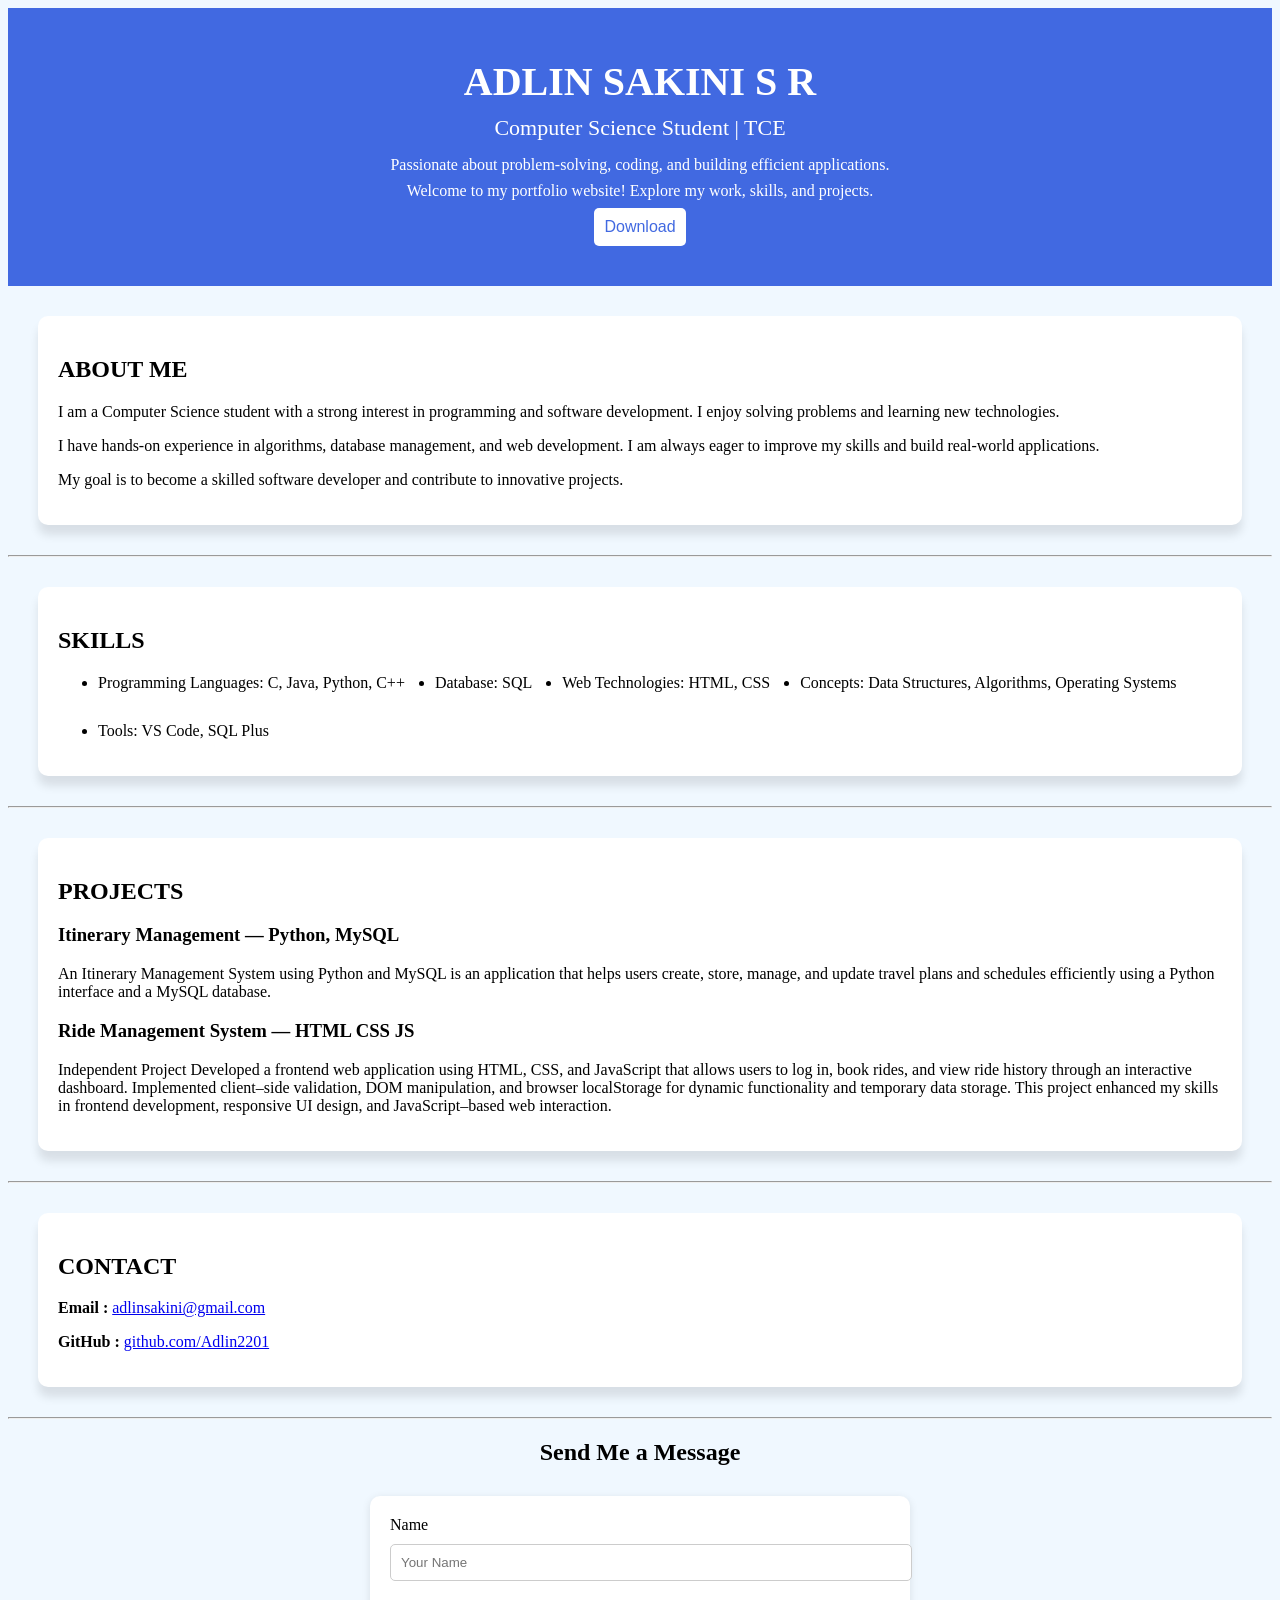
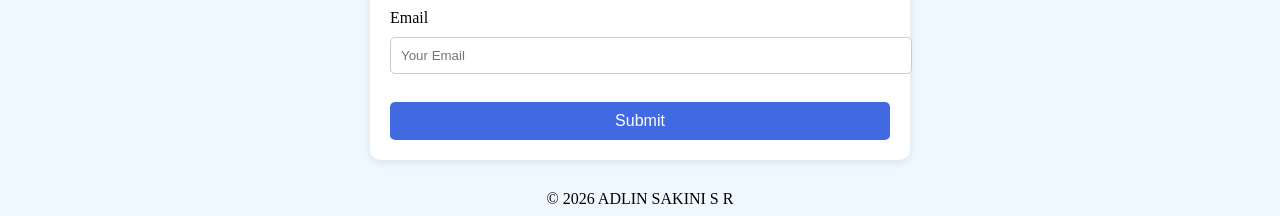
<file: Portfolio/index.html>
<!DOCTYPE html>
<html lang="en">
    <head>
        <meta charset="UTF-8">
        <meta name="viewport" content="width=device-width, initial-scale=1.0">
        <title>My portfolio</title>
        <link rel="stylesheet" href="style.css">
    </head>
    <body>
        <header>
            <h1>ADLIN SAKINI S R</h1>
            <h2>Computer Science Student | TCE</h2>
            <p>Passionate about problem-solving, coding, and building efficient applications.</p>
            <p>Welcome to my portfolio website! Explore my work, skills, and projects.</p>
            <button id="resumeBtn" type="button">Download</button>
        </header>
        <main>
        <section id="about">
            <h2>ABOUT ME</h2>
            <p>I am a Computer Science student with a strong interest in programming and software development. I enjoy solving problems and learning new technologies.</p>
            <p>I have hands-on experience in algorithms, database management, and web development. I am always eager to improve my skills and build real-world applications.</p>
            <p>My goal is to become a skilled software developer and contribute to innovative projects.</p>
        </section>
        <hr>
        <section id="skills">
            <h2>SKILLS</h2>
            <ul>
                <li>Programming Languages: C, Java, Python, C++</li>
                <li>Database: SQL</li>
                <li>Web Technologies: HTML, CSS</li>
                <li>Concepts: Data Structures, Algorithms, Operating Systems</li>
                <li>Tools: VS Code, SQL Plus</li>
            </ul>
        </section>
        <hr>
        <section id="projects">
            <h2>PROJECTS</h2>
            <article>
                <h3>Itinerary Management — Python, MySQL</h3>
                <p>An Itinerary Management System using Python and MySQL is an application that helps users create,
store, manage, and update travel plans and schedules efficiently using a Python interface and a MySQL database.</p>
            </article>
            <article>
                <h3>Ride Management System — HTML CSS JS</h3>
                <p>Independent Project Developed a frontend web application using HTML, CSS, and JavaScript that allows users to
log in, book rides, and view ride history through an interactive dashboard. Implemented client–side validation,
DOM manipulation, and browser localStorage for dynamic functionality and temporary data storage. This project
enhanced my skills in frontend development, responsive UI design, and JavaScript–based web interaction.</p>
            </article>
        </section>
        <hr>
        <section id="contact">
            <h2>CONTACT</h2>
            <p><strong>Email : </strong>
            <a href="mailto:adlinsakini@gmail.com">adlinsakini@gmail.com</a>
            </p>
            <p><strong>GitHub : </strong>
            <a href="https://github.com/Adlin2201" target="_blank">github.com/Adlin2201</a>
            </p>
        </section>
        <hr>
        <h2 style="text-align: center;">Send Me a Message</h2>
        <form id="contactForm">
        <label>Name</label>
        <input type="text" id="name" placeholder="Your Name"><br><br>
        <label>Email</label>
        <input type="email" id="email" placeholder="Your Email"><br><br>
        <button type="submit">Submit</button>
        </form>
        </main>
        <footer style="text-align: center;">
            © <span id="year"></span> ADLIN SAKINI S R
        </footer>
        <script>
            let btn = document.getElementById("resumeBtn");
            btn.onclick = function() {
                btn.innerText = "Downloading...";
                window.open("resume.pdf");
            };
            window.onload=function(){
                alert("Welcome to my portfolio website!");
            };
            document.getElementById("contactForm").addEventListener("submit", function(e) {
                let name = document.getElementById("name").value;
                let email = document.getElementById("email").value;
                if (name === "" || email === "") {
                    alert("Please fill all fields");
                    e.preventDefault();
                }
            });
            document.getElementById("year").innerHTML = new Date().getFullYear();
        </script>
    </body>
</html>
</file>
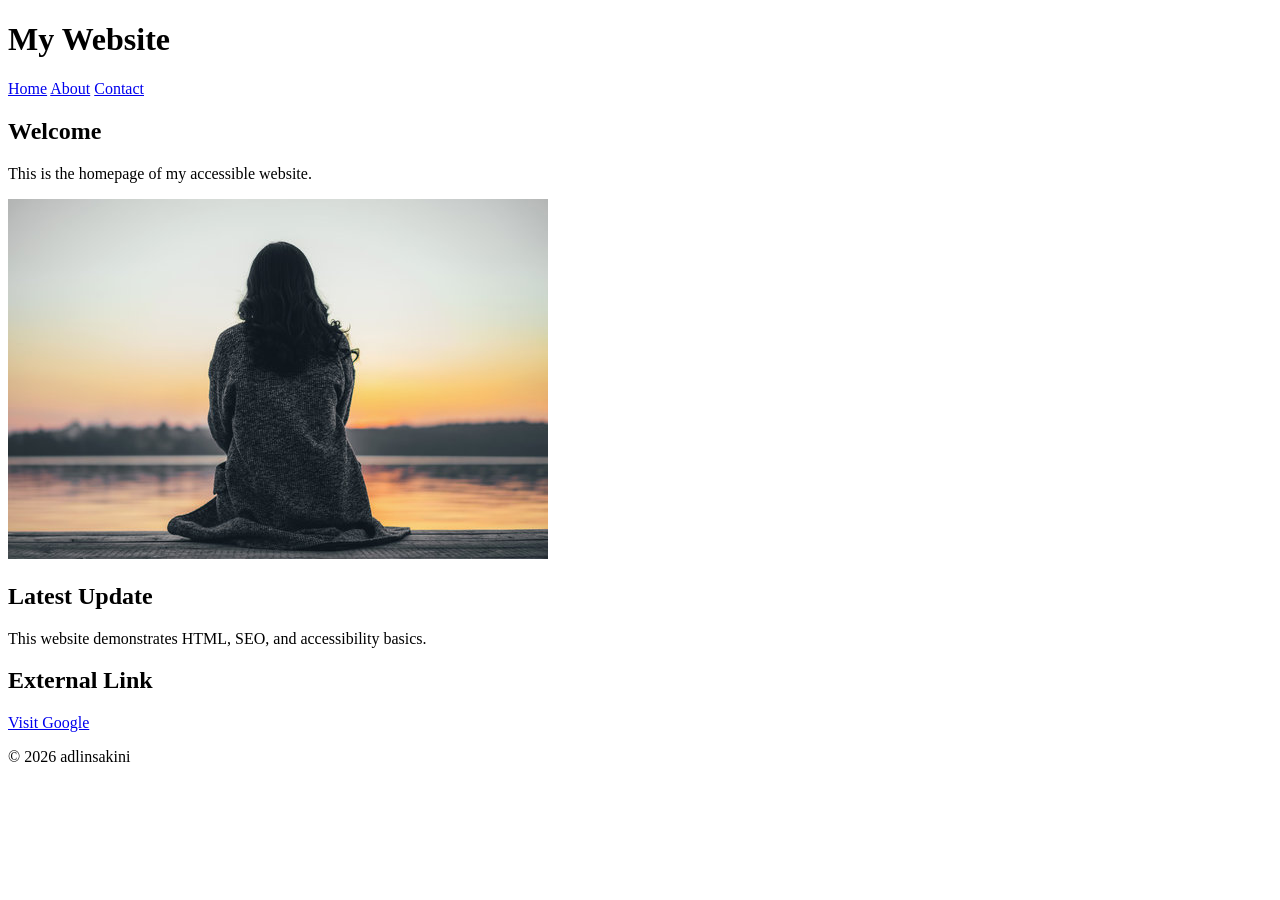
<file: HTML/Basics/index.html>
<!DOCTYPE html>
<html>
    <head>
        <meta charset="UTF-8">
        <meta name="viewport" content="width=device-width, initial-scale=1.0">
        <meta name="keywords" content="HTML, SEO, accessibilty">
        <meta name="author" content="Your name">
        <title>Home</title>
    </head>
    <body>
        <header>
            <h1>My Website</h1>
        </header>
        <nav>
            <a href="index.html">Home</a>
            <a href="about1.html">About</a>
            <a href="contact1.html">Contact</a>
        </nav>
        <main>
            <section>
                <h2>Welcome</h2>
                <p>This is the homepage of my accessible website.</p>
                <img src="img.jpg" alt="A girl sitting">
            </section>
            <article>
            <h2>Latest Update</h2>
            <p>This website demonstrates HTML, SEO, and accessibility basics.</p>
            </article>
            <section>
                <h2>External Link</h2>
                <a href="https://www.google.com" target="_blank" rel="noopener noreferrer">
                Visit Google
                </a>
            </section>
        </main>
        <footer>
            <p>© 2026 adlinsakini</p>
        </footer>
    </body>
</html>
</file>
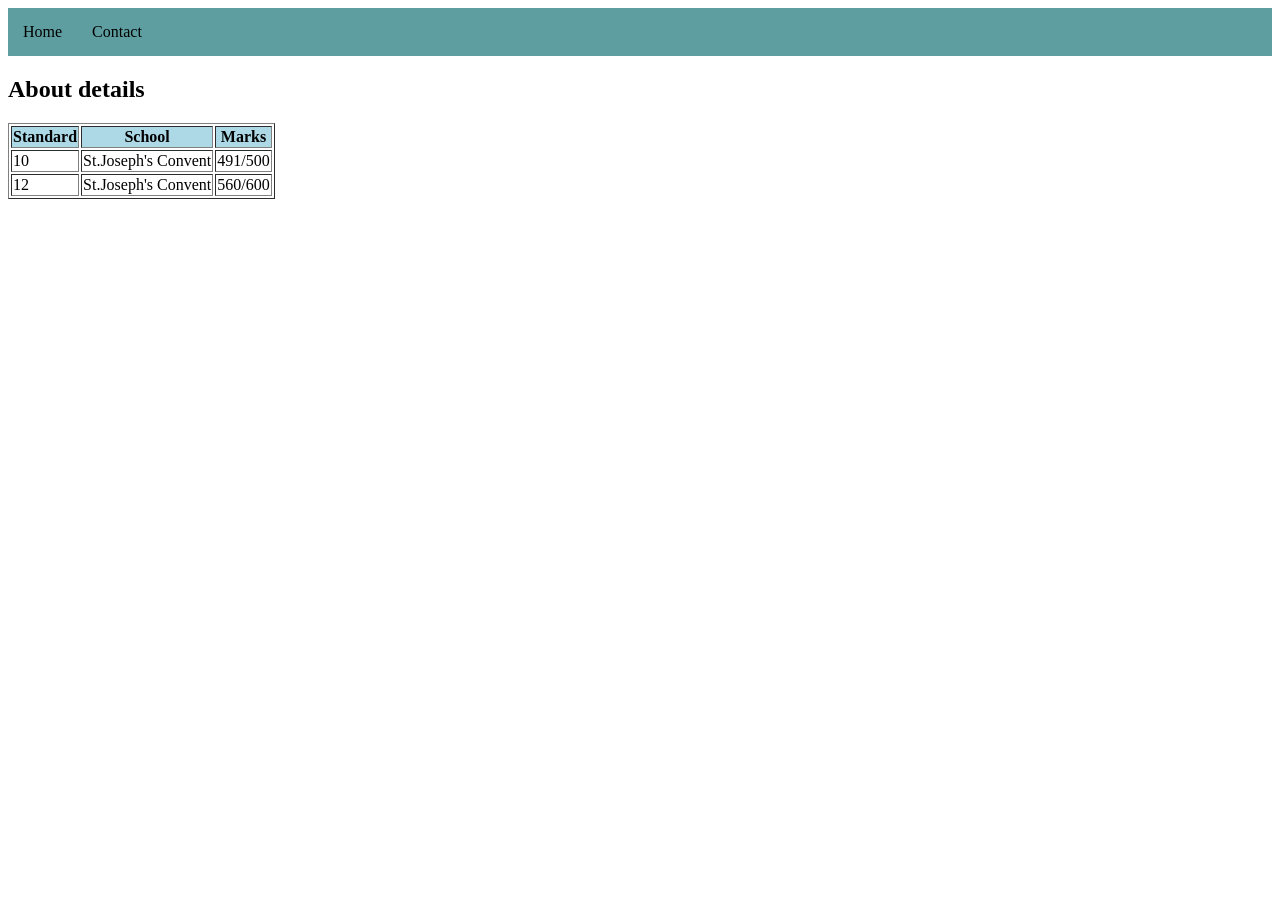
<file: HTML/about.html>
<!DOCTYPE html>
<html>
    <head>
        <title>About details</title>
        <style>
        .navbar ul{
            list-style-type: none;
            background-color:cadetblue;
            padding: 0px;
            margin: 0px;
            overflow: hidden;
        }
        .navbar a{
            color: black;
            text-decoration: none;
            padding: 15px;
            display: block;
            text-align: center;
        }
        .navbar a:hover{
            background-color: rgb(90, 87, 87);
        }
        .navbar li{
            float: left;
        }
    </style>
    </head>
    <body>
        <nav class="navbar">
            <ul>
                <li><a href="task1.html">Home</a></li>
                <li><a href="contact.html">Contact</a></li>
            </ul>
        </nav>
        <h2>About details</h2>
        <table border="1">
            <tr  style="background-color: lightblue">
                <th>Standard</th>
                <th>School</th>
                <th>Marks</th>
            </tr>
            <tr>
                <td>10</td>
                <td>St.Joseph's Convent</td>
                <td>491/500</td>
            </tr>
            <tr>
                <td>12</td>
                <td>St.Joseph's Convent</td>
                <td>560/600</td>
            </tr>
        </table>
    </body>
</html>
</file>
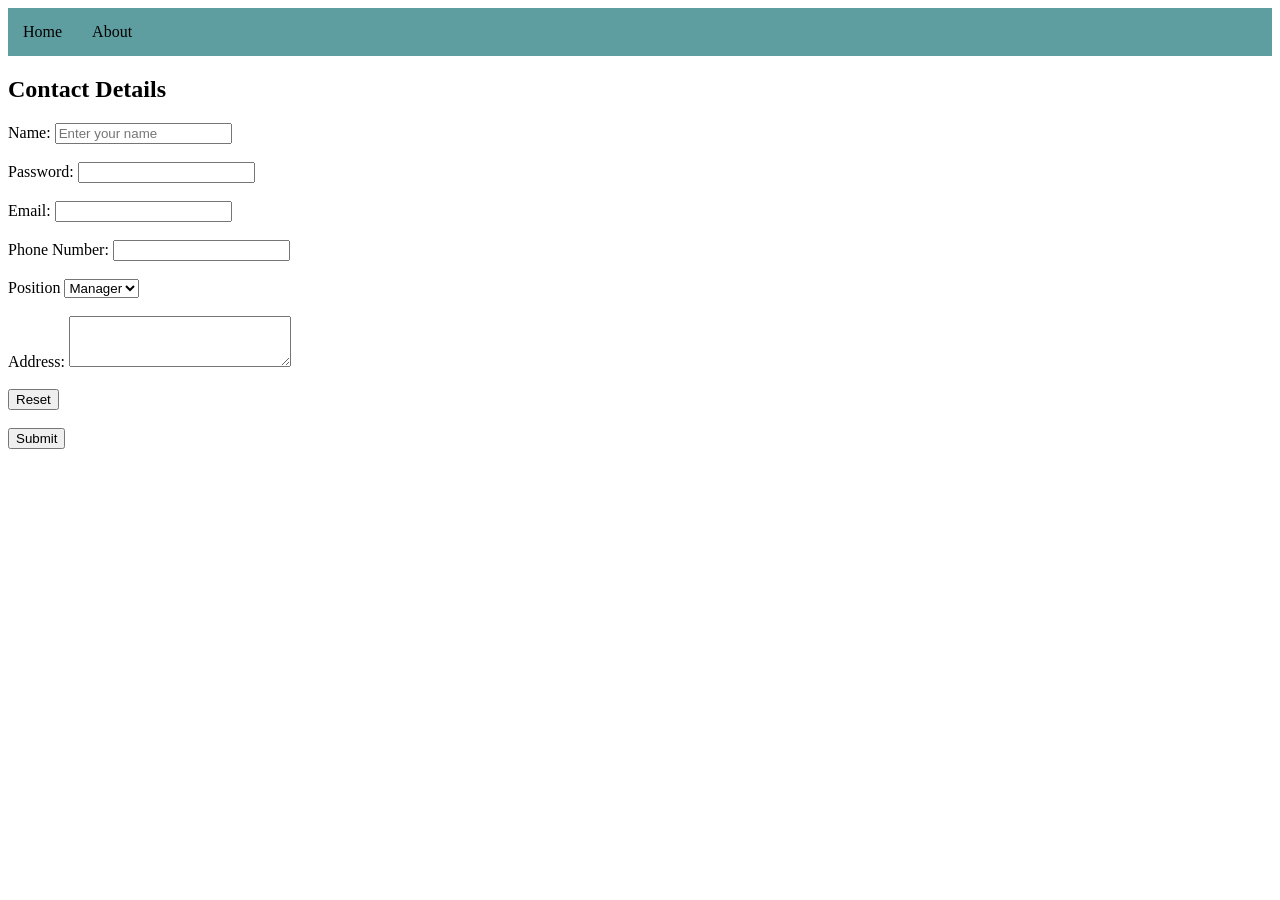
<file: HTML/contact.html>
<!DOCTYPE html>
<html>
    <head>
        <title>Contact Details</title>
        <style>
        .navbar ul{
            list-style-type: none;
            background-color:cadetblue;
            padding: 0px;
            margin: 0px;
            overflow: hidden;
        }
        .navbar a{
            color: black;
            text-decoration: none;
            padding: 15px;
            display: block;
            text-align: center;
        }
        .navbar a:hover{
            background-color: rgb(90, 87, 87);
        }
        .navbar li{
            float: left;
        }
    </style>
    </head>
    <body>
        <nav class="navbar">
            <ul>
                <li><a href="task1.html">Home</a></li>
                <li><a href="about.html">About</a></li>
            </ul>
        </nav>
        <h2>Contact Details</h2>
        <form>
            <label for="name">Name:</label>
            <input type="text" id="name" placeholder="Enter your name" minlength="3" maxlength="10" required><br><br>
            <label for="password">Password:</label>
            <input type="password" id="password" required><br><br>
            <label for="email">Email:</label>
            <input type="email" id="email"><br><br>
            <label for="phone">Phone Number:</label>
            <input type="tel" id="phone" pattern="[0-9]{10}"><br><br>
            <label for="Position">Position</label>
            <select>
                <option value="Manager">Manager</option>
                <option value="Client">Client</option>
                <option value="User">User</option>
            </select><br>
            <br>
            <label for="address">Address:</label>
            <textarea id="address" rows="3" cols="25"></textarea><br>
            <br>
            <input type="reset"><br><br>
            <input type="submit">
        </form>
    </body>
</html>
</file>
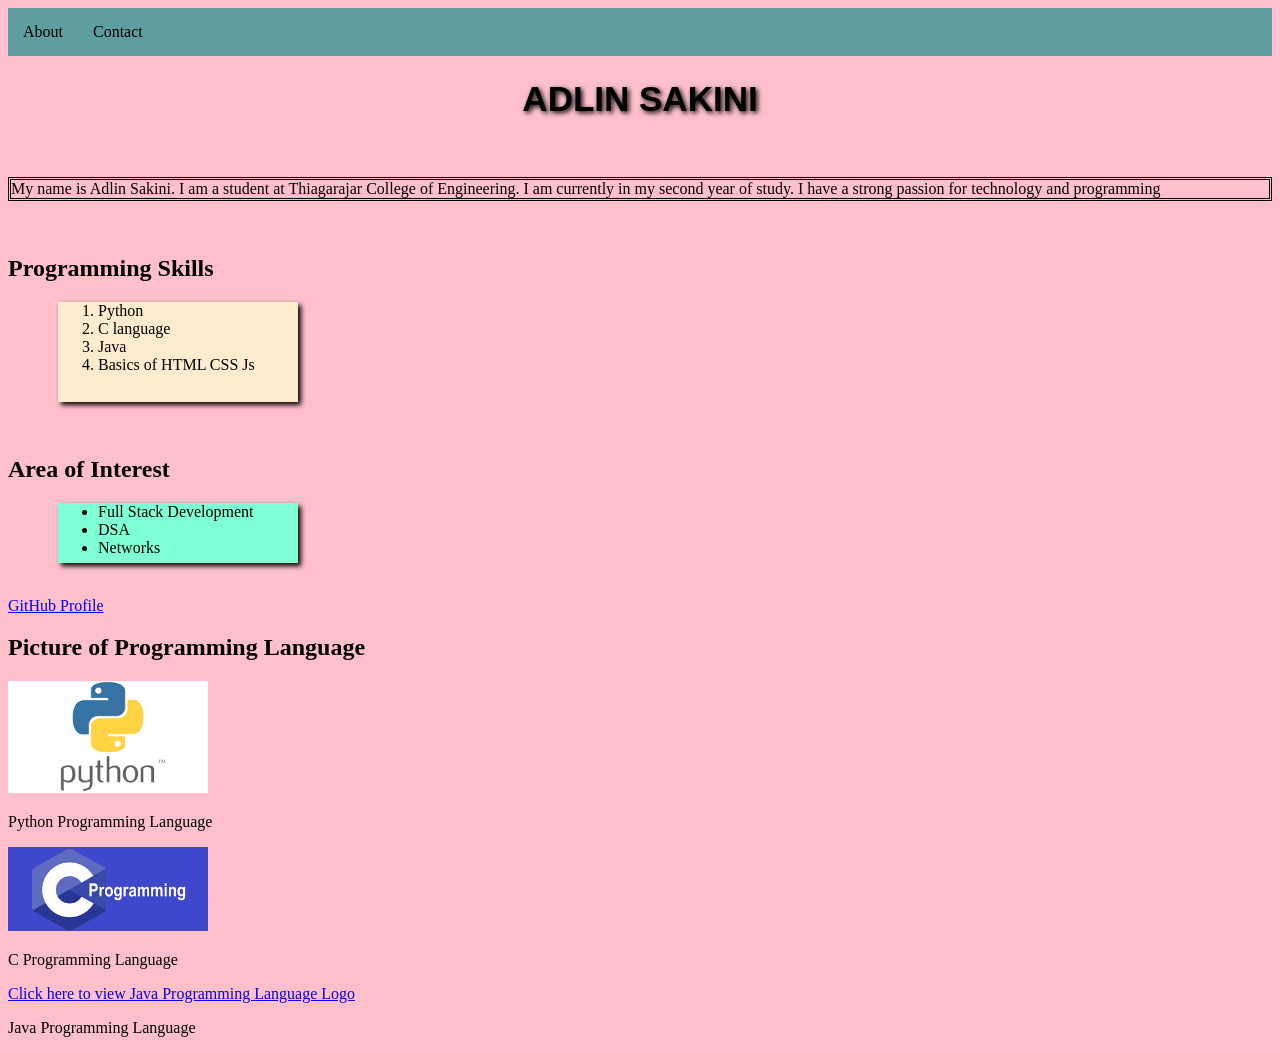
<file: HTML/task1.html>
<!DOCTYPE html>
<html>
<head>
    <title>Daily Task - 1</title>
    <link rel="stylesheet" href="../CSS/style.css">
    <style>
        .navbar ul{
            list-style-type: none;
            background-color:cadetblue;
            padding: 0px;
            margin: 0px;
            overflow: hidden;
        }
        .navbar a{
            color: black;
            text-decoration: none;
            padding: 15px;
            display: block;
            text-align: center;
        }
        .navbar a:hover{
            background-color: rgb(90, 87, 87);
        }
        .navbar li{
            float: left;
        }
    </style>
</head>
<body>
        <nav class="navbar">
            <ul>
                <li><a href="about.html">About</a></li>
                <li><a href="contact.html">Contact</a></li>
            </ul>
        </nav>
    <center><h1>ADLIN SAKINI</h1></center>
    <br>
    <p style="border-style: double">My name is Adlin Sakini. I am a student at Thiagarajar College of Engineering. I am currently in my second year of study. I have a strong passion for technology and programming</p>
    </p>
    <br>
    <h2>Programming Skills</h2>
    <ol id="box1">
        <li>Python</li>
        <li>C language</li>
        <li>Java</li>
        <li>Basics of HTML CSS Js</li>
    </ol>
    <br>
    <h2>Area of Interest</h2>
    <ul id="box2">
        <li>Full Stack Development</li>
        <li>DSA</li>
        <li>Networks</li>
    </ul>
    <br>
    <a href="https://github.com/Adlin2201">GitHub Profile</a>
    <h2>Picture of Programming Language</h2>
    <img src="Images/images.png" alt="Python Programming Language" width="200">
    <br>
    <p>Python Programming Language</p>
    <img src="Images/images (1).png" alt="C Programming Language" width="200">
    <br>
    <p>C Programming Language</p>
    <a href="https://www.citypng.com/photo/26141/hd-java-programming-logo-png" target="_blank">
    <p>Click here to view Java Programming Language Logo</p>
    </a>
    <p>Java Programming Language</p>
</body>
</html>
</file>
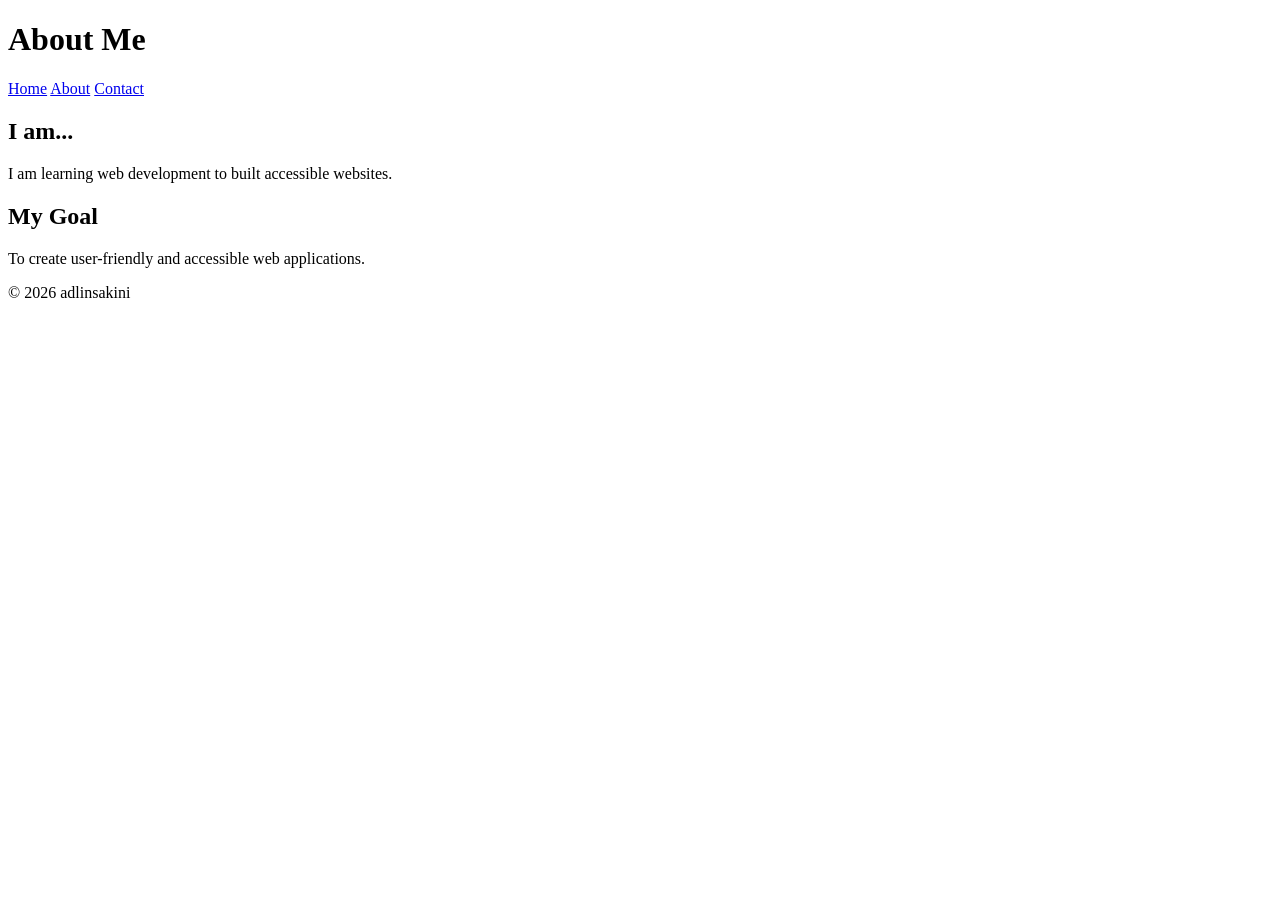
<file: HTML/Basics/about1.html>
<!DOCTYPE html>
<html lang="en">
<head>
    <meta charset="UTF-8">
    <meta name="viewport" content="width=device-width, initial-scale=1.0">
    <meta name="description" content="About page">
    <meta name="keywords" content="About, HTML project">
    <meta name="author" content="Your Name">
    <title>About</title>
</head>
<body>

<header>
    <h1>About Me</h1>
</header>

<nav>
    <a href="index.html">Home</a>
    <a href="about1.html">About</a>
    <a href="contact1.html">Contact</a>
</nav>

<main>

    <section>
        <h2>I am...</h2>
        <p>I am learning web development to built accessible websites.</p>
    </section>

    <article>
        <h2>My Goal</h2>
        <p>To create user-friendly and accessible web applications.</p>
    </article>

</main>

<footer>
    <p>© 2026 adlinsakini</p>
</footer>

</body>
</html>
</file>
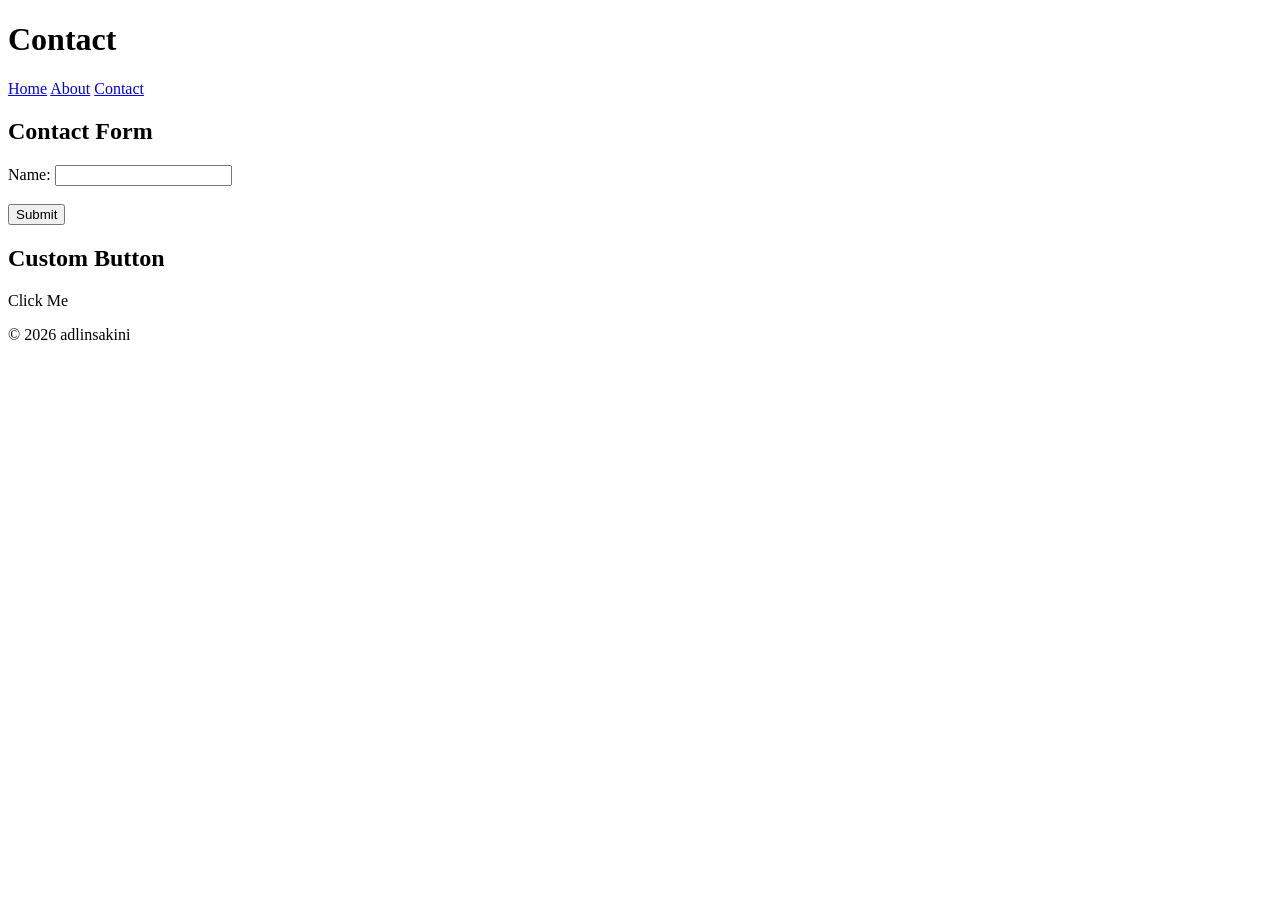
<file: HTML/Basics/contact1.html>
<!DOCTYPE html>
<html lang="en">
<head>
    <meta charset="UTF-8">
    <meta name="viewport" content="width=device-width, initial-scale=1.0">
    <meta name="description" content="Contact page">
    <meta name="keywords" content="Contact, form">
    <meta name="author" content="Your Name">
    <title>Contact</title>
</head>
<body>

<header>
    <h1>Contact</h1>
</header>

<nav>
    <a href="index.html">Home</a>
    <a href="about.html">About</a>
    <a href="contact.html">Contact</a>
</nav>

<main>

    <section>
        <h2>Contact Form</h2>
        
        <label for="name">Name:</label>
        <input type="text" id="name" name="name">

        <br><br>

        <button aria-label="Submit Form">Submit</button>
    </section>

    <article>
        <h2>Custom Button</h2>
        <div role="button">Click Me</div>
    </article>

</main>

<footer>
    <p>© 2026 adlinsakini</p>
</footer>

</body>
</html>
</file>
<file: Portfolio/style.css>
header{
    background-color: royalblue;
    color:white;
    text-align: center;
    padding: 40px 20px;
}
header h1{
    font-size: 40px;
    margin: 10px 0;
}
header h2{
    font-size: 22px;
    font-weight: normal;
    margin: 5px 0 15px 0;
}
header p{
    font-size: 16px;
    margin: 8px 0;
}
body {
    background-color: aliceblue;
}
section{
    background-color: white;
    padding: 20px;
    margin: 30px 30px 30px 30px;
    border-radius: 10px;
    box-shadow: 0 10px 10px rgba(0, 0, 0, 0.1);
}
button {
    background-color: white;
    color: royalblue;
    border: none;
    padding: 10px 10px;
    font-size: 16px;
    border-radius: 5px;
    cursor: pointer;
    transition: 0.3s;
}
button:hover{
    background-color: lightgray;
}
#skills ul {
    display: flex;
    gap: 30px;
    flex-wrap: wrap;
}
form {
    background-color: white;
    padding: 20px;
    margin: 30px auto;
    border-radius: 10px;
    max-width: 500px;
    box-shadow: 0 2px 8px rgba(0,0,0,0.1);
}
form input {
    width: 100%;
    padding: 10px;
    margin: 10px 0;
    border-radius: 5px;
    border: 1px solid #ccc;
}
form input:focus {
    border-color: royalblue;
    outline: none;
}
form button {
    background-color: royalblue;
    color: white;
    border: none;
    padding: 10px;
    width: 100%;
    border-radius: 5px;
    cursor: pointer;
}
</file>
<file: CSS/style.css>
body{
    background-color: pink;
    /*background-image: url("../HTML/Images/isik_vessel_2021_press_image-810x485.jpg");*/
    background-size: cover;
    background-repeat: no-repeat;
}
h1{
    font-family: Verdana, Geneva, Tahoma, sans-serif;
    font-size: 35px;
    font-weight: bold;
    text-shadow: 2px 2px 5px;
}
#box1{
    width: 200px;
    height: 100px;
    background-color: blanchedalmond;
    box-shadow: 3px 3px 5px;
    margin-top: 0px;
    margin-left: 50px;
}
#box2{
    width: 200px;
    height: 60px;
    background-color: aquamarine;
    box-shadow: 3px 3px 5px;
    margin-top: 0px;
    margin-left: 50px;
}
</file>
